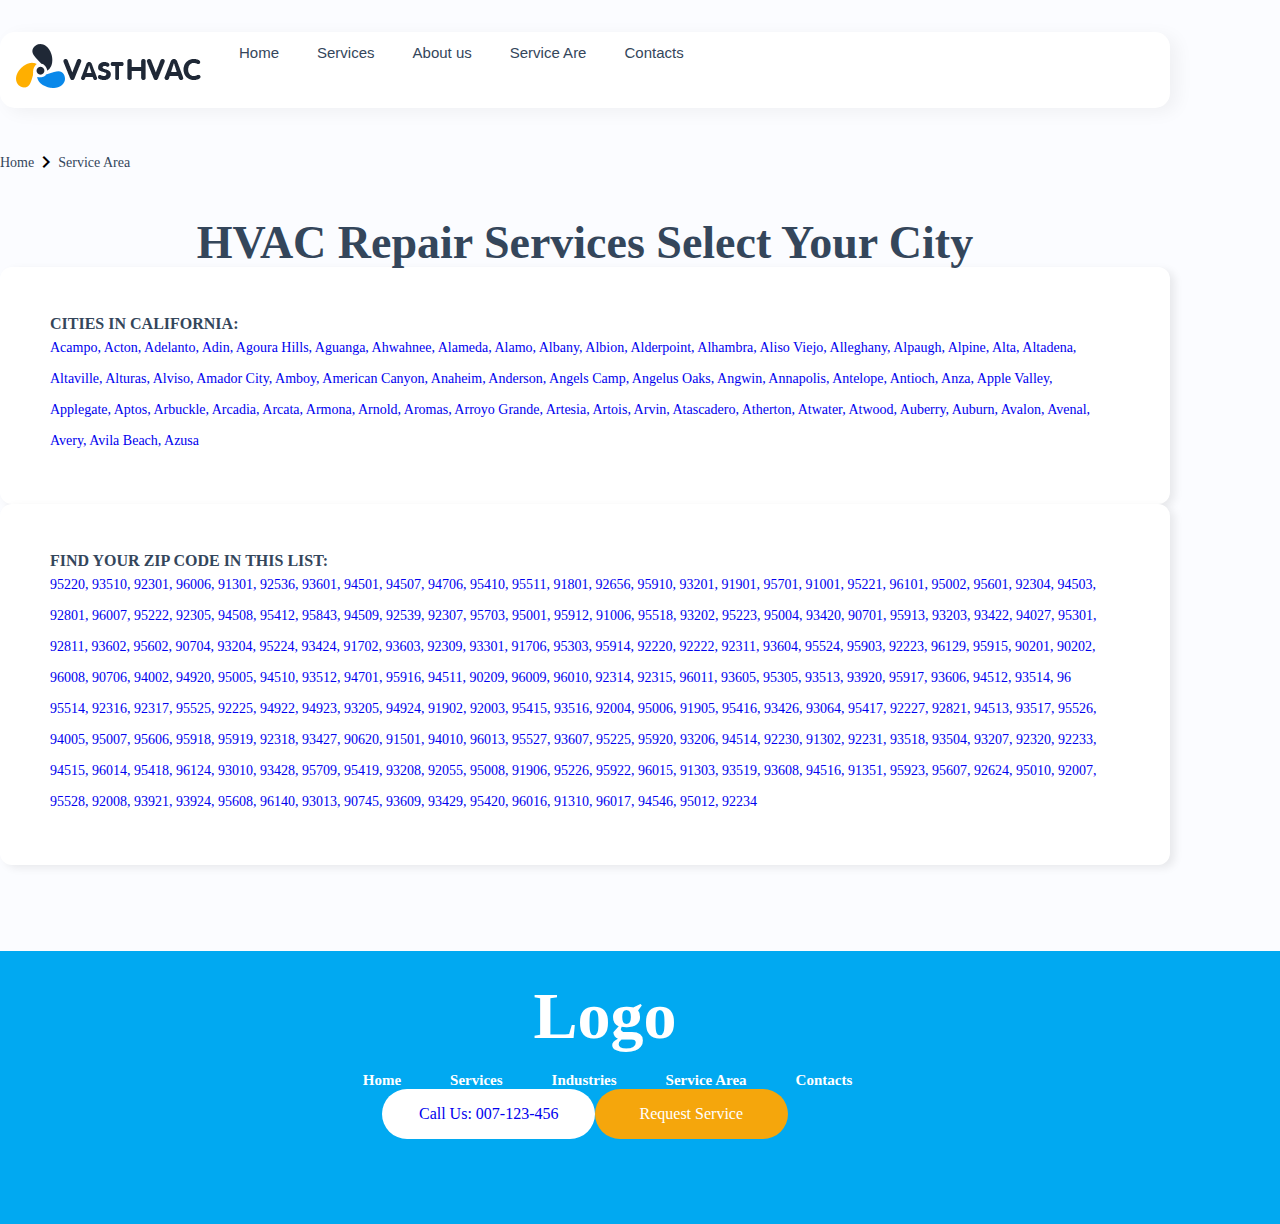
<file: are.html>
<!DOCTYPE html>
<html lang="en">
<head>
    <meta charset="UTF-8">
    <meta http-equiv="X-UA-Compatible" content="IE=edge">
    <meta name="viewport" content="width=device-width, initial-scale=1.0">
    <title>Document</title>
    <link href="https://cdn.jsdelivr.net/npm/bootstrap@5.1.3/dist/css/bootstrap.min.css" rel="stylesheet" 
    integrity="sha384-1BmE4kWBq78iYhFldvKuhfTAU6auU8tT94WrHftjDbrCEXSU1oBoqyl2QvZ6jIW3" crossorigin="anonymous">
    <link rel="stylesheet" href="https://cdn.jsdelivr.net/npm/bootstrap-icons@1.7.2/font/bootstrap-icons.css">
    <link href="https://fonts.googleapis.com/icon?family=Material+Icons" rel="stylesheet">
    <link rel="stylesheet" href="style.css">
</head>
<body>
    <div class="header_right">
        <div class="container">
            <div class="header_right-inners">
              <div class="navbar">
                <a href="index.html" class="navbar-link navbar-link-brand">
                  <img class="material" width="185" src="/img/Untitled-1 1.png">
                </a>
                <div class="navbar-link navbar-link-toggle">
                <i class="fas fa-bars"></i>
                </div>
              <nav class="navbar-items">
                <a 
               href="index.html" class="navbar-link">
                    Home 
                </a>
                <a href="servicesenergenicy.html" class="navbar-link">
                    Services
                </a>
              <a href="about.html" class="navbar-link">
                About us 
              </a>
              <a href="are.html" class="navbar-link">
                Service Are
              </a>
              <a href="contacts1.html" class="navbar-link">
                Contacts
              </a>
             </nav>
            </div>
                  <div class="right_nav">
                    <a href="index.html" class="right_link">Home</a>
                    <span class="material-icons">
                      chevron_right
                      </span>
                    <a href="are.html" class="right_link">Service Area</a>
                  </div>
                 
                 <div class="header_row">
                     <h2 class="header_row-text">HVAC Repair Services Select Your City</h2>
                     <div class="row_right">
                         <h3 class="row_right-text">CITIES IN CALIFORNIA:</h3>
                         <a href="#" class="row_right-desc">Acampo, Acton, Adelanto, Adin, Agoura Hills, Aguanga, Ahwahnee, Alameda, Alamo, Albany, Albion, Alderpoint, Alhambra, Aliso Viejo, Alleghany, Alpaugh, Alpine,
                              Alta, Altadena, Altaville,   Alturas, Alviso,   Amador City,   Amboy,   American Canyon, Anaheim, Anderson, Angels Camp, Angelus Oaks, Angwin, Annapolis,   Antelope, 
                                Antioch,   Anza,   Apple Valley,   Applegate,   Aptos, Arbuckle, Arcadia, Arcata, Armona, Arnold, Aromas, Arroyo Grande, Artesia, Artois, Arvin, Atascadero, Atherton, 
                                Atwater, Atwood, Auberry, Auburn, Avalon, Avenal, Avery, Avila Beach, Azusa</a>
                     </div>
                 </div>
                 <div class="header_row">
                    <h2 class="header_row-text"></h2>
                    <div class="row_right">
                        <h3 class="row_right-text">FIND YOUR ZIP CODE IN THIS LIST:</h3>
                        <a href="#" class="row_right-desc">95220, 93510, 92301, 96006, 91301, 92536, 93601, 94501, 94507, 94706, 95410, 95511, 91801, 92656, 95910, 93201, 91901, 95701, 91001, 95221, 96101, 95002,
                             95601, 92304, 94503, 92801, 96007, 95222, 92305, 94508, 95412, 95843, 94509, 92539, 92307, 95703, 95001, 95912, 91006, 95518, 93202, 95223, 95004, 93420, 90701, 95913, 93203, 93422,
                              94027, 95301, 92811, 93602, 95602, 90704, 93204, 95224, 93424, 91702, 93603, 92309, 93301, 91706, 95303, 95914, 92220, 92222, 92311, 93604, 95524, 95903, 92223, 96129, 95915, 90201,
                               90202, 96008, 90706, 94002, 94920, 95005, 94510, 93512, 94701, 95916, 94511, 90209, 96009, 96010, 92314, 92315, 96011, 93605, 95305, 93513, 93920, 95917, 93606, 94512, 93514, 96
                                95514, 92316, 92317, 95525, 92225, 94922, 94923, 93205, 94924, 91902, 92003, 95415, 93516, 92004, 95006, 91905, 95416, 93426, 93064, 95417, 92227, 92821, 94513, 93517, 95526, 94005,
                                 95007, 95606, 95918, 95919, 92318, 93427, 90620, 91501, 94010, 96013, 95527, 93607, 95225, 95920, 93206, 94514, 92230, 91302, 92231, 93518, 93504, 93207, 92320, 92233, 94515, 96014,
                                  95418, 96124, 93010, 93428, 95709, 95419, 93208, 92055, 95008, 91906, 95226, 95922, 96015, 91303, 93519, 93608, 94516, 91351, 95923, 95607, 92624, 95010, 92007, 95528, 92008, 93921,
                                   93924, 95608, 96140, 93013, 90745, 93609, 93429, 95420, 96016, 91310, 96017, 94546, 95012, 92234</a>
                    </div>
                </div>
                  
                    

            </div>
        </div>
    </div>
    <footer>
        <div class="container">
          <div class="footer_inners">
            <h2 class="logo">Logo</h2>
            <div class="footer_item d-flex">
              <a href="index.html" class="footer_link">Home</a>
              <a href="servicesenergenicy.html" class="footer_link">Services</a>
              <a href="industries.html" class="footer_link"> Industries</a>
              <a href="are.html" class="footer_link">Service Area</a>
              <a href="contacts1.html" class="footer_link">Contacts</a>
            </div>
             <div class="footer_button">
              <a href="#" class="button_link">Call Us: 007-123-456</a>
              <a href="#" class="btn_link">Request Service</a>
            </div> 
            
            
          </div>
        </div>
        </footer>
    
    
</body>
</html>
</file>
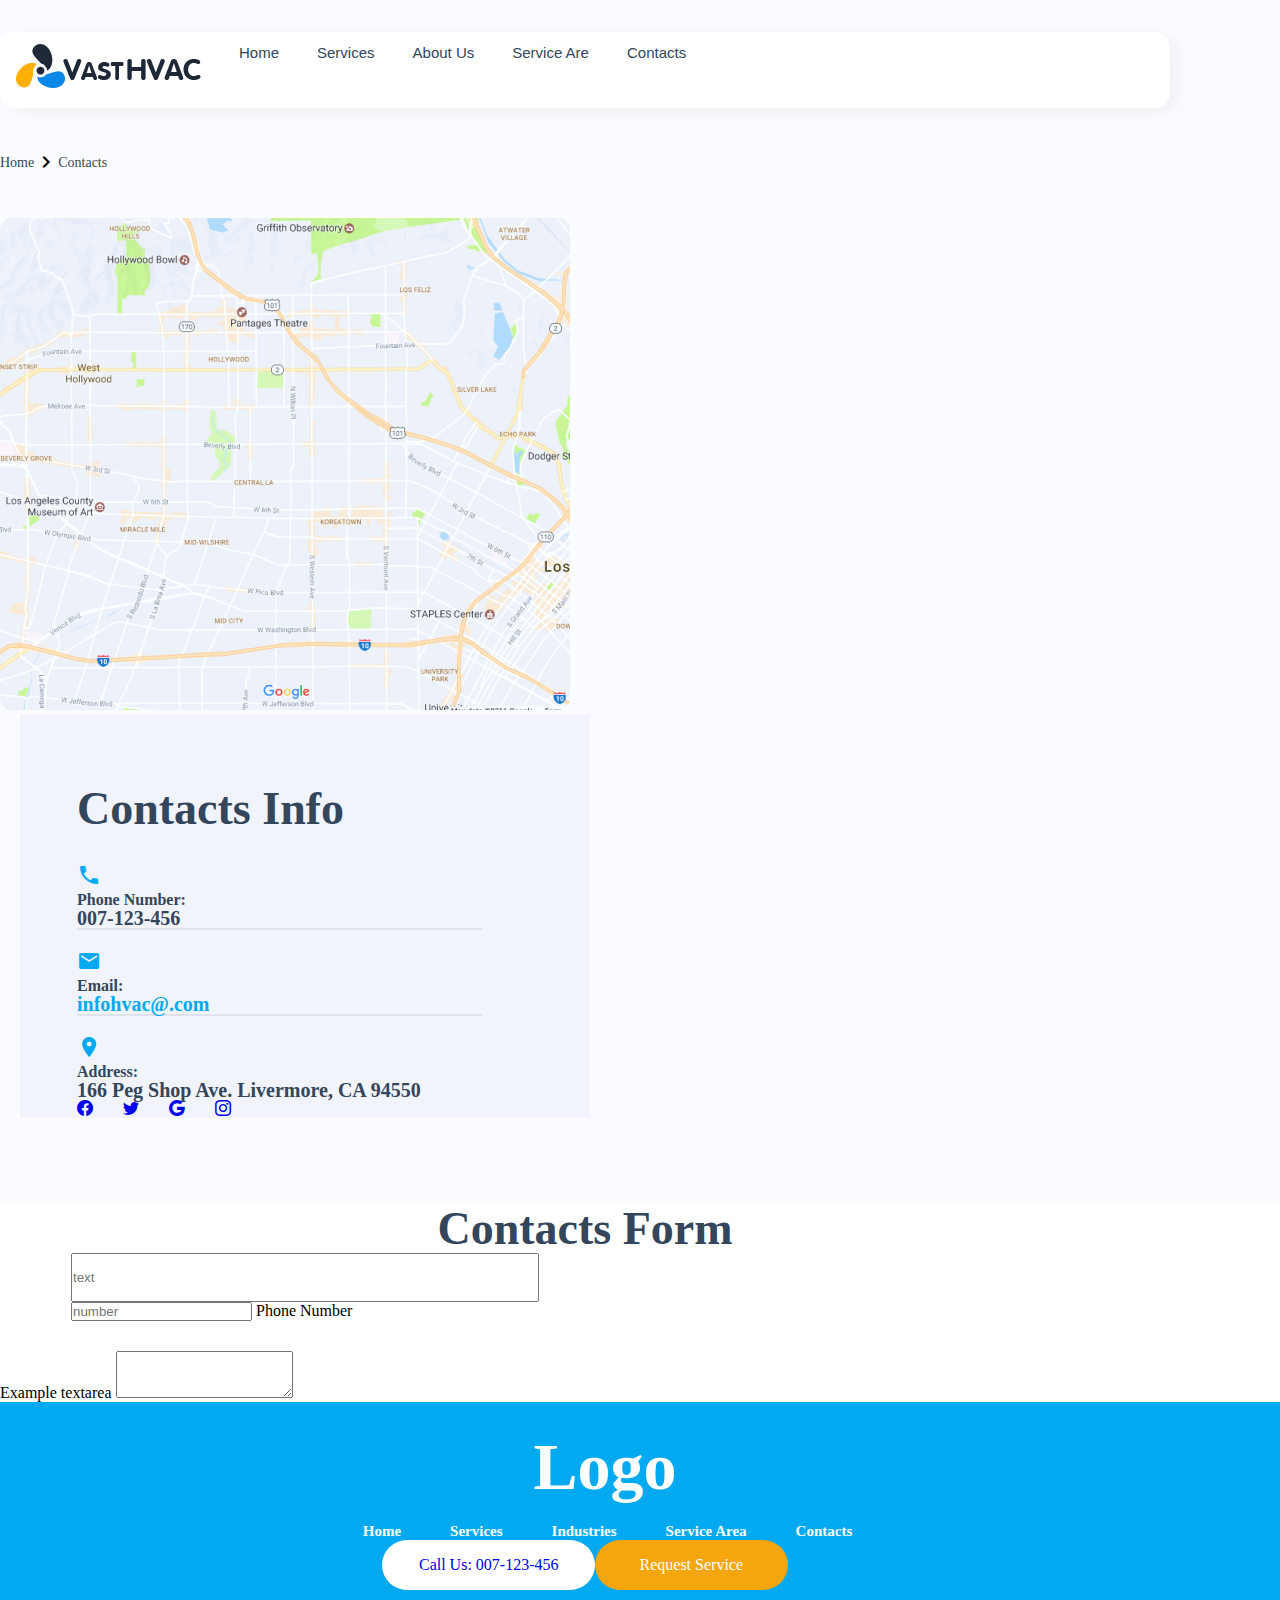
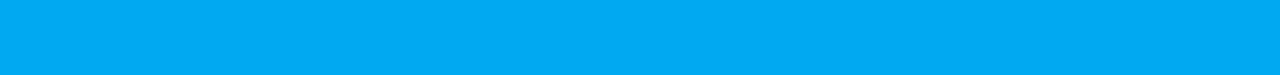
<file: contacts1.html>
<!DOCTYPE html>
<html lang="en">
<head>
    <meta charset="UTF-8">
    <meta http-equiv="X-UA-Compatible" content="IE=edge">
    <meta name="viewport" content="width=device-width, initial-scale=1.0">
    <title>Document</title>
    <link href="https://cdn.jsdelivr.net/npm/bootstrap@5.1.3/dist/css/bootstrap.min.css" rel="stylesheet" 
    integrity="sha384-1BmE4kWBq78iYhFldvKuhfTAU6auU8tT94WrHftjDbrCEXSU1oBoqyl2QvZ6jIW3" crossorigin="anonymous">
    <link rel="stylesheet" href="https://cdn.jsdelivr.net/npm/bootstrap-icons@1.7.2/font/bootstrap-icons.css">
    <link href="https://fonts.googleapis.com/icon?family=Material+Icons" rel="stylesheet">
    <link rel="stylesheet" href="style.css">
</head>
<body>
    <div class="header_right">
        <div class="container">
            <div class="header_right-inners">
                <div class="navbar">
                  <a href="index.html" class="navbar-link navbar-link-brand">
                    <img class="material" width="185" src="/img/Untitled-1 1.png">
                  </a>
                  <div class="navbar-link navbar-link-toggle">
                  <i class="fas fa-bars"></i>
                  </div>
                <nav class="navbar-items">
                  <a 
                 href="index.html" class="navbar-link">
                      Home 
                  </a>
                  <a href="servicesenergenicy.html" class="navbar-link">
                      Services
                  </a>
                  <a href="about.html" class="navbar-link">
                    About Us
                  </a>
                <a href="are.html" class="navbar-link">
                  Service Are
                </a>
                <a href="contacts1.html" class="navbar-link">
                  Contacts
                </a>
               </nav>
              </div>
                  <div class="right_nav">
                    <a href="index.html" class="right_link">Home</a>
                    <span class="material-icons">
                      chevron_right
                      </span>
                    <a href="contacts1.html" class="right_link">Contacts</a>
                  </div>
                  <div class="right_page d-flex">
                    <div class="country">
                      <a href="#" class="">
                        <img class="material" width="570" src="/img/Rectangle 20 (8).png">
                      </a>
                    </div>
                    <div class="right_info">
                      <h2 class="right_word">Contacts Info</h2>
                      <div class="right_phone">
                      <div class="right_number d-flex">
                        <span class="material-icons line_icon">
                          phone
                          </span>
                        <h2 class="right_num">Phone Number: </h2>
                      </div>
                      <p class="right_num-next"> 007-123-456</p>
                    </div>
                    <div class="line"></div>
                    <div class="right_phone">
                      <div class="right_number d-flex">
                        <span class="material-icons line_icon">
                          email
                          </span>
                        <h2 class="right_num">Email:  </h2>
                      </div>
                      <p class="right_num-second"> infohvac@.com</p>
                    </div>
                    <div class="line"></div>
                    <div class="right_phone">
                      <div class="right_number d-flex">
                        <span class="material-icons line_icon">
                          place
                          </span>
                        <h2 class="right_num">Address: </h2>
                      </div>
                      <p class="right_num-next">166 Peg Shop Ave. Livermore, CA 94550</p>
                      
                    </div>
                    <div class="right_item">
                      <a href="#" class="right_link-icon">
                        <i class="bi bi-facebook"></i>
                      </a>
                      <a href="#" class="right_link-icon">
                        <i class="bi bi-twitter"></i>
                      </a>
                      <a href="#" class="right_link-icon">
                        <i class="bi bi-google"></i>
                      </a>
                      <a href="#" class="right_link-icon">
                        <i class="bi bi-instagram"></i>
                      </a>
                    </div>

                    </div>
                  </div>

            </div>
        </div>
    </div>
    <div class="head">
      <div class="container">
        <div class="head_inners">
          <div class="head_bottom">
            <h2 class="head_text">Contacts Form</h2>
            <div class="head_mail d-flex">
              <div class="form-floating mb-3">
                <input type="text" class="form-control head_input" id="floatingInput" placeholder="text">
                <label for="floatingInput">Firs & Last Name</label>
              </div>
              <div class="form-floating">
                <input type="number" class="form-control" id="floatingPassword" placeholder="number">
                <label for="floatingPassword">Phone Number</label>
              </div>
            </div>
              <div class="mb-3">
                <label for="exampleFormControlTextarea1" class="form-label">Example textarea</label>
                <textarea class="form-control" id="exampleFormControlTextarea1" rows="3"></textarea>
              
          </div>
        </div>
      </div>
    </div>
    <footer>
      <div class="container">
        <div class="footer_inners">
          <h2 class="logo">Logo</h2>
          <div class="footer_item d-flex">
            <a href="index.html" class="footer_link">Home</a>
            <a href="servicesenergenicy.html" class="footer_link">Services</a>
            <a href="industries.html" class="footer_link"> Industries</a>
            <a href="are.html" class="footer_link">Service Area</a>
            <a href="contacts1.html" class="footer_link">Contacts</a>
          </div>
           <div class="footer_button">
            <a href="#" class="button_link">Call Us: 007-123-456</a>
            <a href="#" class="btn_link">Request Service</a>
          </div> 
          
          
        </div>
      </div>
      </footer>
          
    
</body>
</html>
</file>
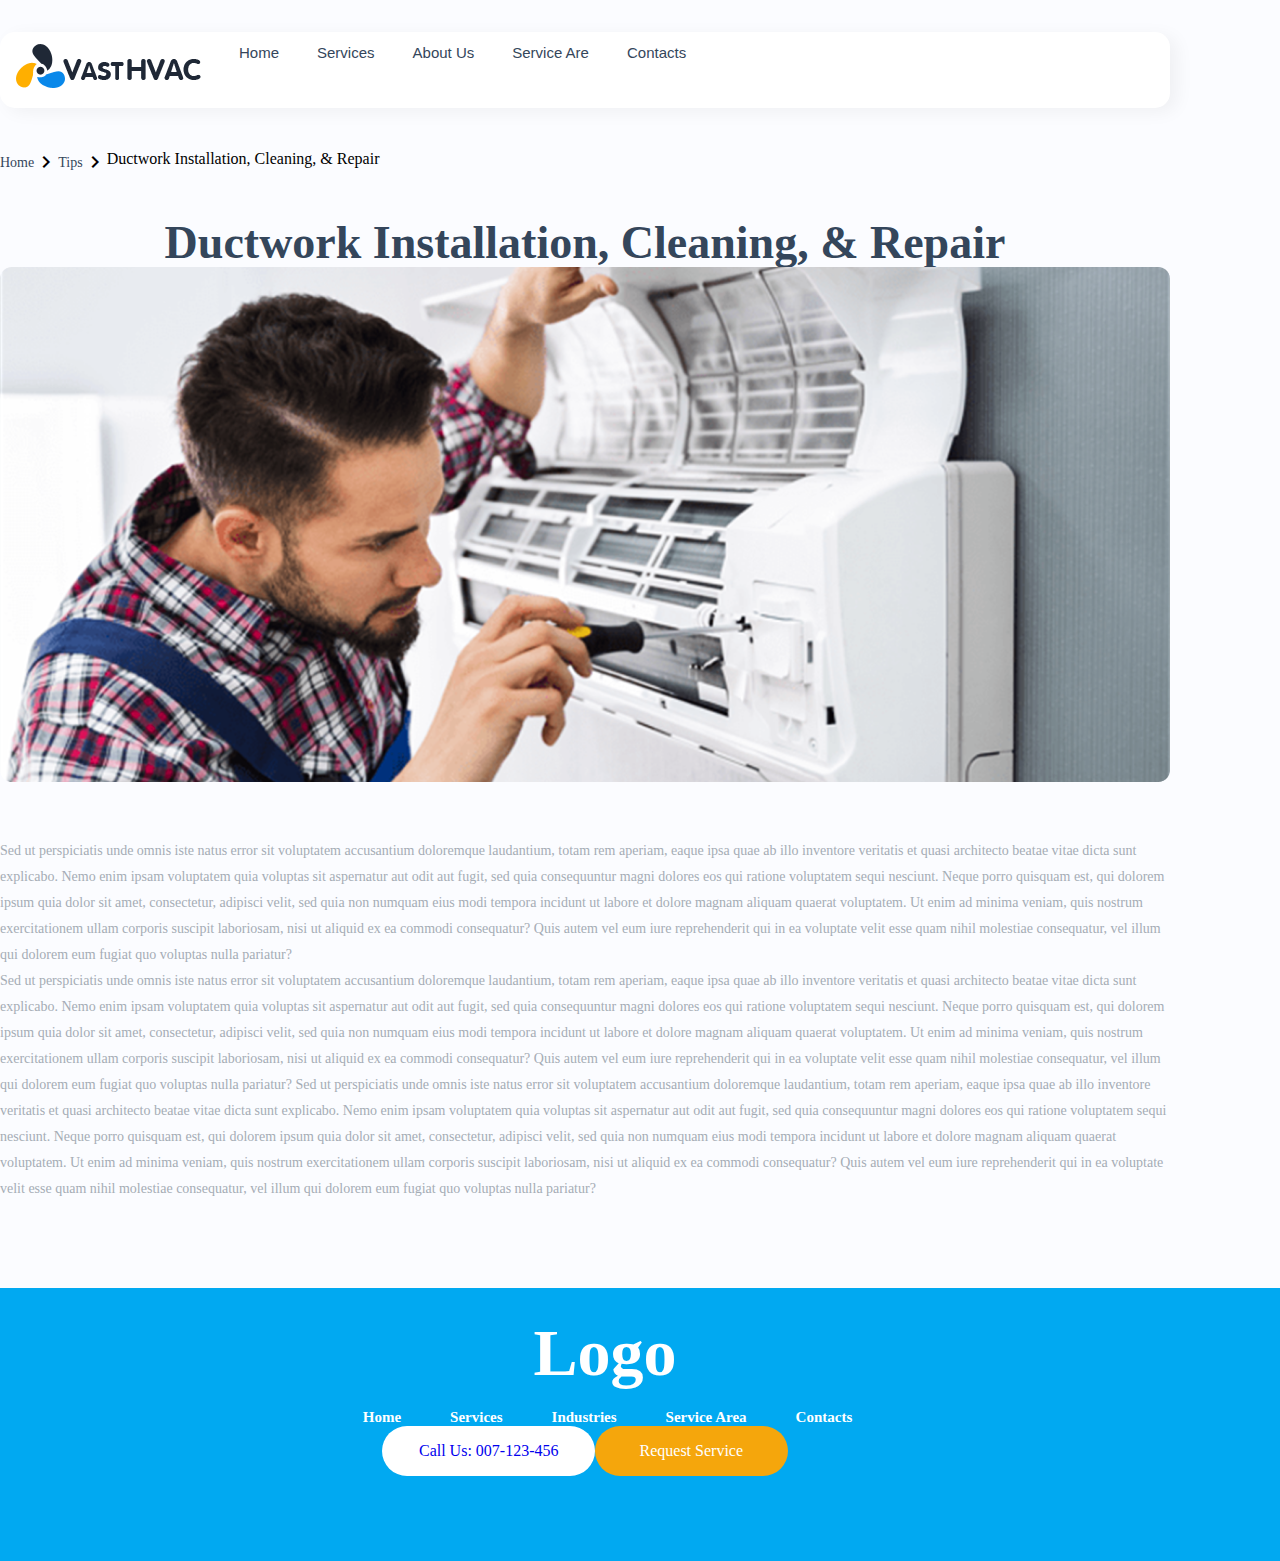
<file: smart.html>
<!DOCTYPE html>
<html lang="en">
<head>
    <meta charset="UTF-8">
    <meta http-equiv="X-UA-Compatible" content="IE=edge">
    <meta name="viewport" content="width=device-width, initial-scale=1.0">
    <title>Document</title>
    <link href="https://cdn.jsdelivr.net/npm/bootstrap@5.1.3/dist/css/bootstrap.min.css" rel="stylesheet" 
    integrity="sha384-1BmE4kWBq78iYhFldvKuhfTAU6auU8tT94WrHftjDbrCEXSU1oBoqyl2QvZ6jIW3" crossorigin="anonymous">
    <link rel="stylesheet" href="https://cdn.jsdelivr.net/npm/bootstrap-icons@1.7.2/font/bootstrap-icons.css">
    <link href="https://fonts.googleapis.com/icon?family=Material+Icons" rel="stylesheet">
    <link rel="stylesheet" href="style.css">
</head>
<body>
    <div class="header_right">
        <div class="container">
            <div class="header_right-inners">
              <div class="navbar">
                <a href="index.html" class="navbar-link navbar-link-brand">
                  <img class="material" width="185" src="/img/Untitled-1 1.png">
                </a>
                <div class="navbar-link navbar-link-toggle">
                <i class="fas fa-bars"></i>
                </div>
              <nav class="navbar-items">
                <a 
               href="index.html" class="navbar-link">
                    Home 
                </a>
                <a href="servicesenergenicy.html" class="navbar-link">
                    Services
                </a>
                <a href="about.html" class="navbar-link">
                  About Us
                </a>
              <a href="are.html" class="navbar-link">
                Service Are
              </a>
              <a href="contacts1.html" class="navbar-link">
                Contacts
              </a>
             </nav>
            </div>
                  <div class="right_nav">
                    <a href="index.html" class="right_link">Home</a>
                    <span class="material-icons">
                      chevron_right
                      </span>
                    <a href="about.html" class="right_link">Tips</a>
                    <span class="material-icons">
                        chevron_right
                        </span><p class="">Ductwork Installation, Cleaning, & Repair</p>
                        </div>
                        <div class="row_left-box">
                        <h2 class="row-left_text">Ductwork Installation, Cleaning, & Repair</h2>
                        <img class="material rov_img" width="1170" src="/img/Rectangle 16 (12).png">
                        <p class="row-left_word">Sed ut perspiciatis unde omnis iste natus error sit voluptatem accusantium doloremque laudantium,
                             totam rem aperiam, eaque ipsa quae ab illo inventore veritatis et quasi architecto beatae vitae dicta sunt explicabo.
                              Nemo enim ipsam voluptatem quia voluptas sit aspernatur aut odit aut fugit, sed quia consequuntur magni dolores eos 
                              qui ratione voluptatem sequi nesciunt. Neque porro quisquam est, qui dolorem ipsum quia dolor sit amet, consectetur,
                               adipisci velit, sed quia non numquam eius modi tempora incidunt ut labore et dolore magnam aliquam quaerat voluptatem. 

                            Ut enim ad minima veniam, quis nostrum exercitationem ullam corporis suscipit laboriosam, nisi ut aliquid ex ea commodi
                             consequatur? Quis autem vel eum iure reprehenderit qui in ea voluptate velit esse quam nihil molestiae consequatur, vel
                              illum qui dolorem eum fugiat quo voluptas nulla pariatur?</p>
                              <p class="row-left_word">Sed ut perspiciatis unde omnis iste natus error sit voluptatem accusantium doloremque laudantium, 
                                  totam rem aperiam, eaque ipsa quae ab illo inventore veritatis et quasi architecto beatae vitae dicta sunt explicabo. 
                                  Nemo enim ipsam voluptatem quia voluptas sit aspernatur aut odit aut fugit, sed quia consequuntur magni dolores eos qui
                                   ratione voluptatem sequi nesciunt. Neque porro quisquam est, qui dolorem ipsum quia dolor sit amet, consectetur, adipisci 
                                   velit, sed quia non numquam eius modi tempora incidunt ut labore et dolore magnam aliquam quaerat voluptatem. Ut enim ad 
                                   minima veniam, quis nostrum exercitationem ullam corporis suscipit laboriosam, nisi ut aliquid ex ea commodi consequatur?
                                    Quis autem vel eum iure reprehenderit qui in ea voluptate velit esse quam nihil molestiae consequatur, vel illum qui dolorem
                                     eum fugiat quo voluptas nulla pariatur? Sed ut perspiciatis unde omnis iste natus error sit voluptatem accusantium doloremque 
                                     laudantium, totam rem aperiam, eaque ipsa quae ab illo inventore veritatis et quasi architecto beatae vitae dicta sunt explicabo.
                                      Nemo enim ipsam voluptatem quia voluptas sit aspernatur aut odit aut fugit, sed quia consequuntur magni dolores eos qui ratione 
                                      voluptatem sequi nesciunt. Neque porro quisquam est, qui dolorem ipsum quia dolor sit amet, consectetur, adipisci velit, sed quia
                                       non numquam eius modi tempora incidunt ut labore et dolore magnam aliquam quaerat voluptatem. 

                                Ut enim ad minima veniam, quis nostrum exercitationem ullam corporis suscipit laboriosam, nisi ut aliquid ex ea commodi consequatur? Quis
                                 autem vel eum iure reprehenderit qui in ea voluptate velit esse quam nihil molestiae consequatur, vel illum qui dolorem eum fugiat quo voluptas nulla pariatur?</p>
                               
                  </div>
                
                 
                    

                
                  


            </div>
                 
                
                 
                  
                    

        </div>
    </div>
    <footer>
        <div class="container">
          <div class="footer_inners">
            <h2 class="logo">Logo</h2>
            <div class="footer_item d-flex">
              <a href="index.html" class="footer_link">Home</a>
              <a href="servicesenergenicy.html" class="footer_link">Services</a>
              <a href="industries.html" class="footer_link"> Industries</a>
              <a href="are.html" class="footer_link">Service Area</a>
              <a href="contacts1.html" class="footer_link">Contacts</a>
            </div>
             <div class="footer_button">
              <a href="#" class="button_link">Call Us: 007-123-456</a>
              <a href="#" class="btn_link">Request Service</a>
            </div> 
            
            
          </div>
        </div>
        </footer>

    
    
</body>
</html>
</file>
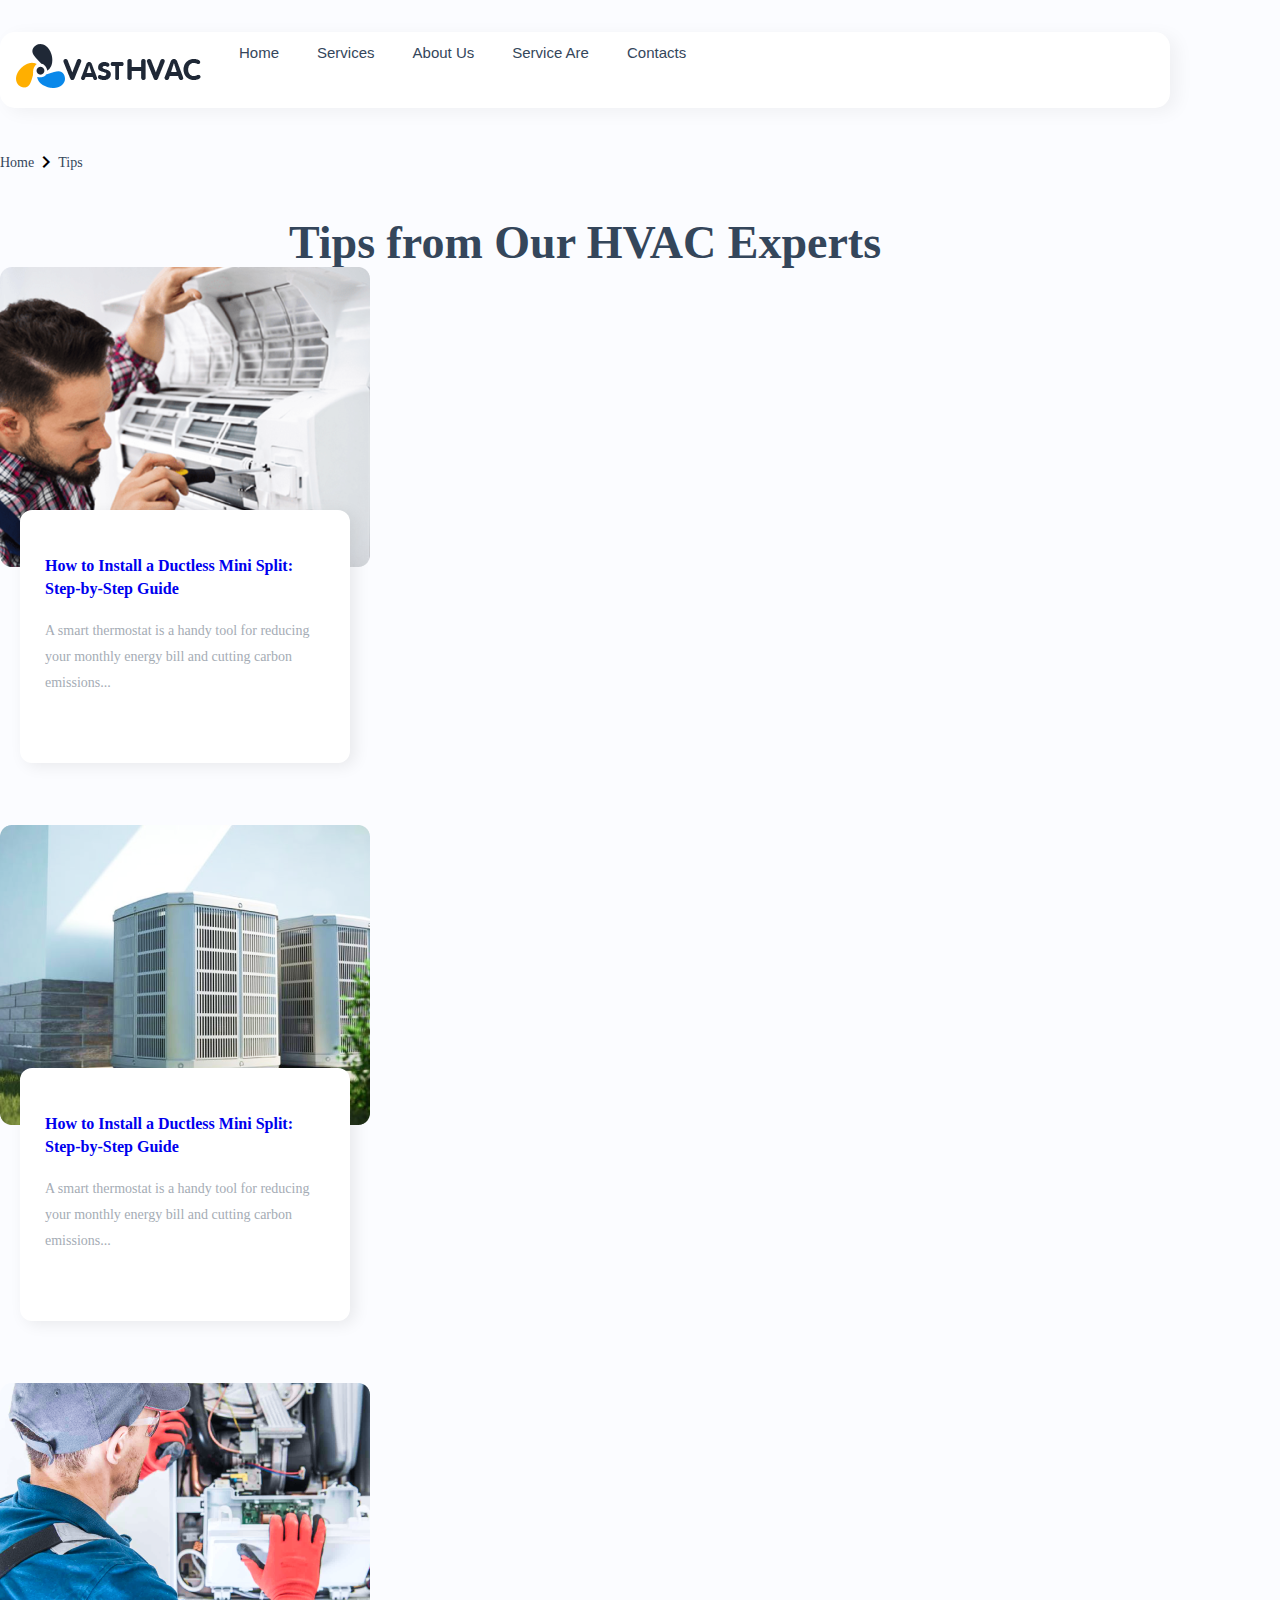
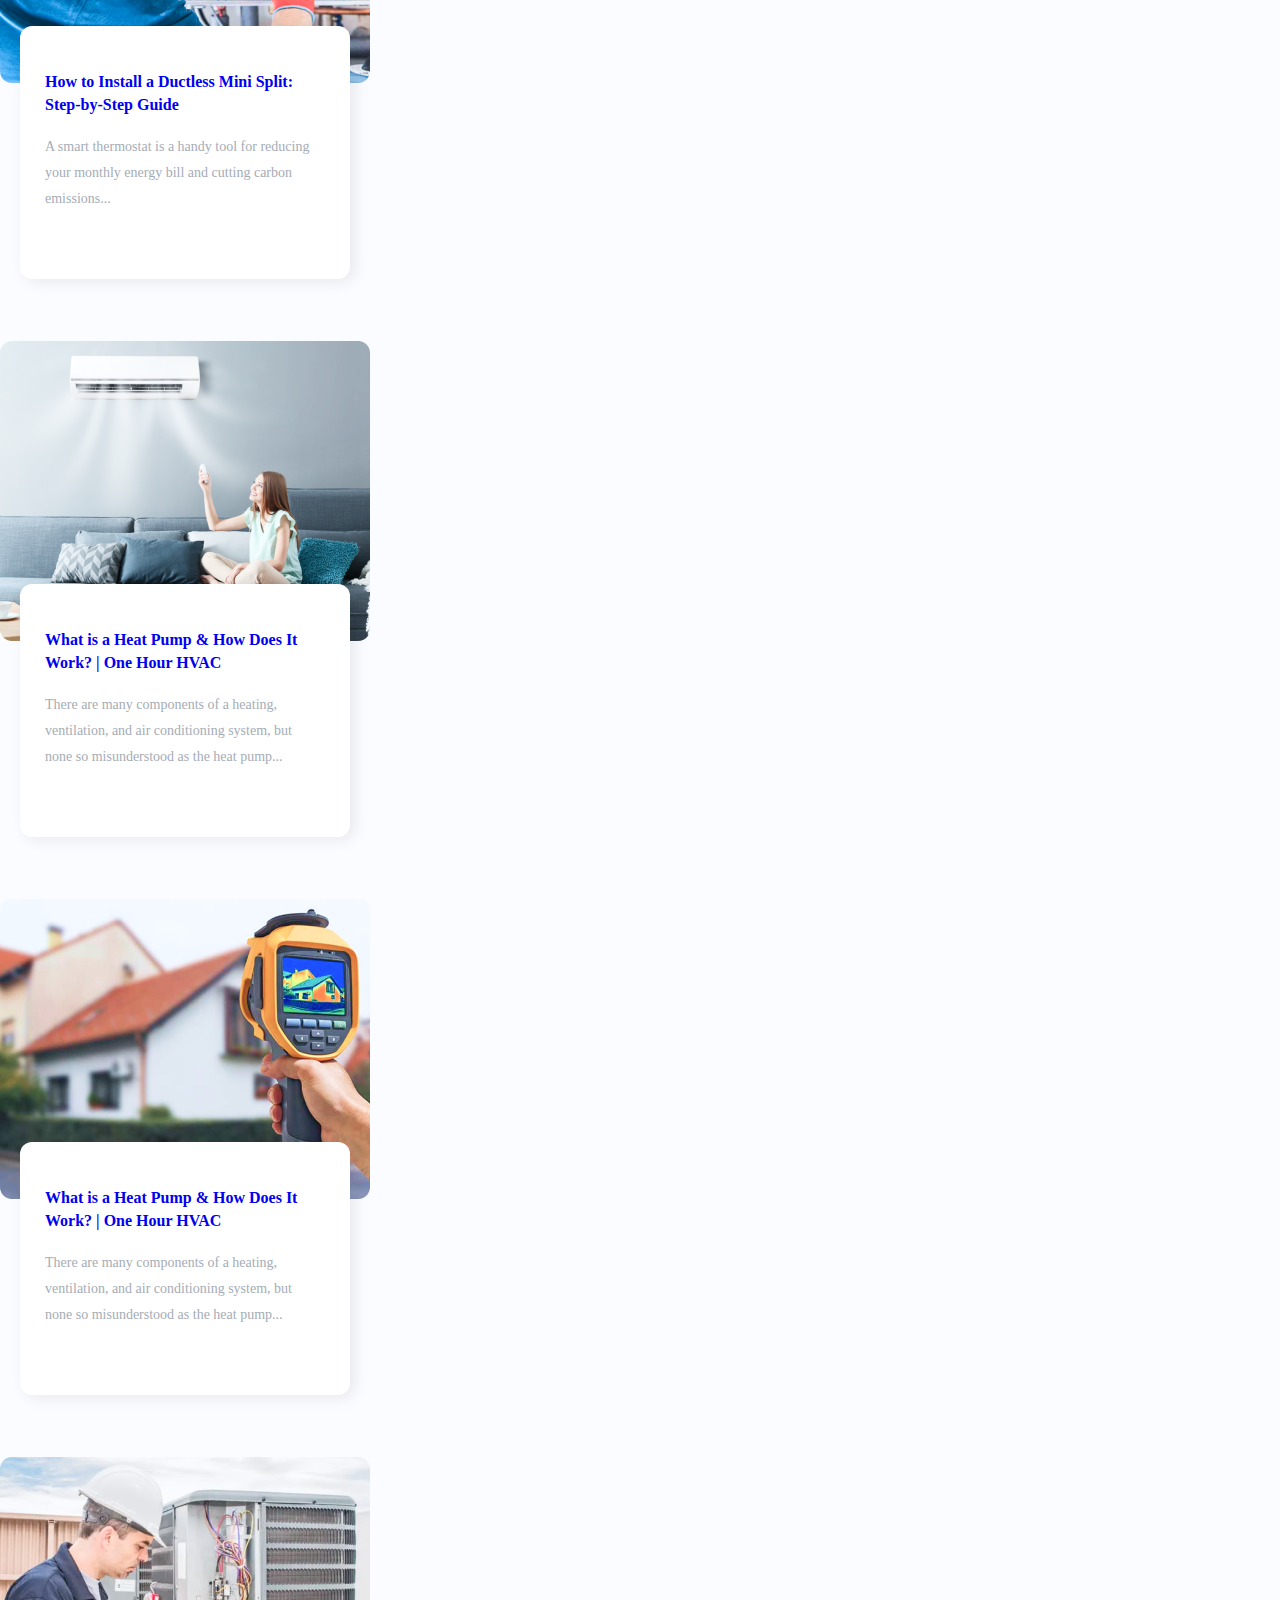
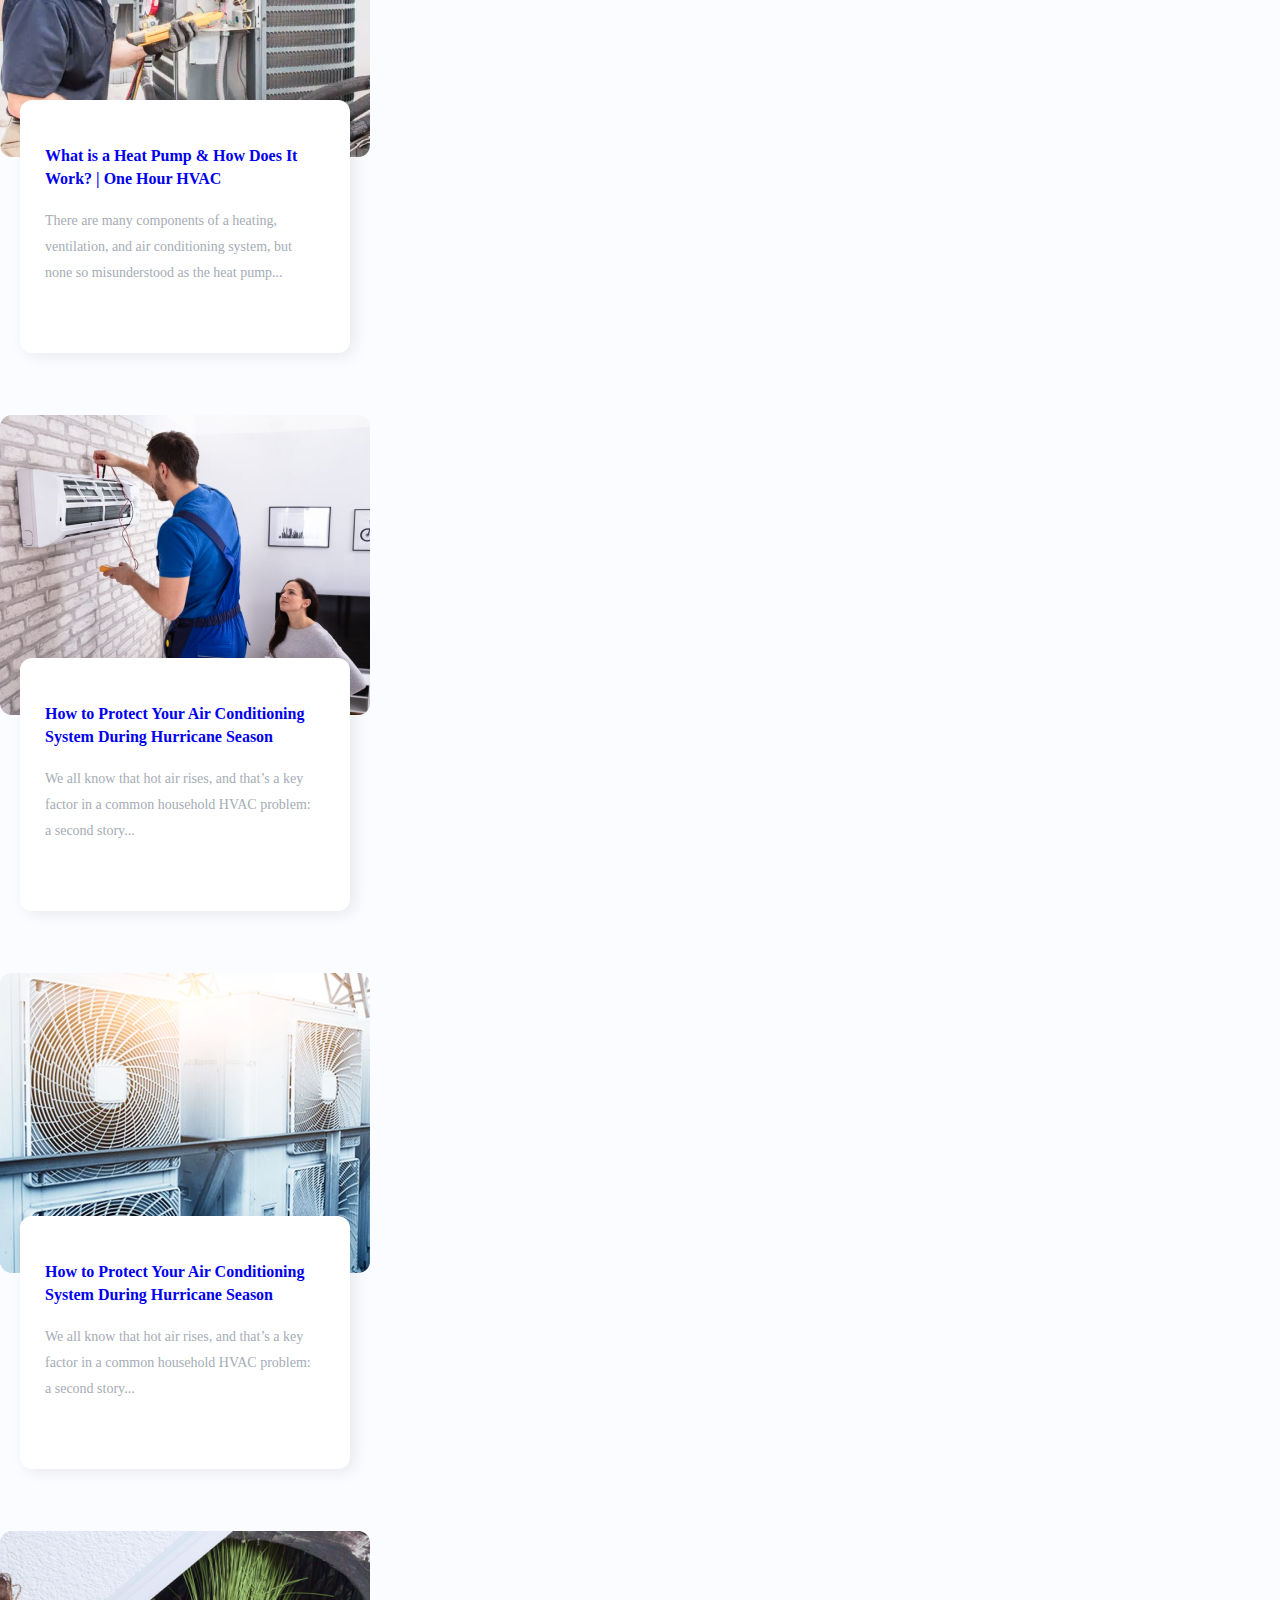
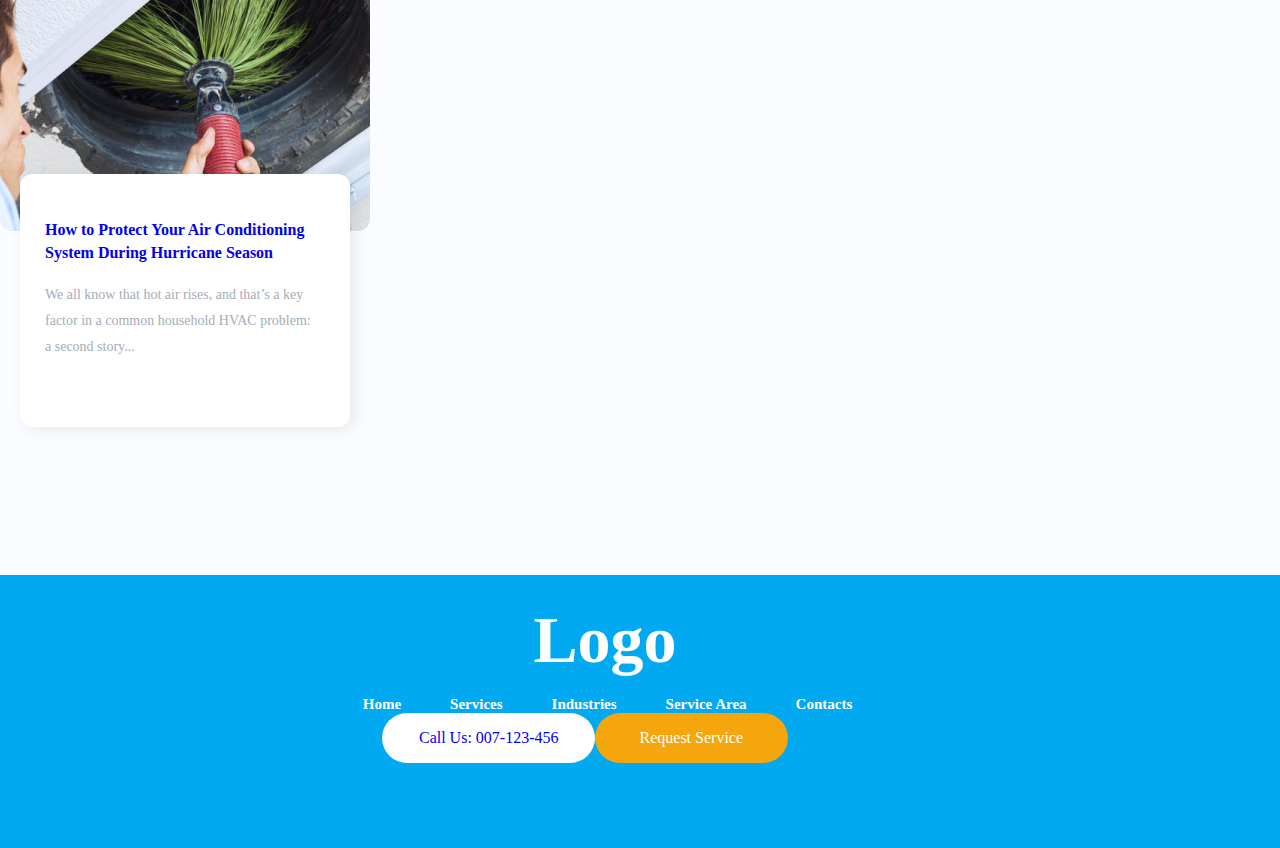
<file: tips.html>
<!DOCTYPE html>
<html lang="en">
<head>
    <meta charset="UTF-8">
    <meta http-equiv="X-UA-Compatible" content="IE=edge">
    <meta name="viewport" content="width=device-width, initial-scale=1.0">
    <title>Document</title>
    <link href="https://cdn.jsdelivr.net/npm/bootstrap@5.1.3/dist/css/bootstrap.min.css" rel="stylesheet" 
    integrity="sha384-1BmE4kWBq78iYhFldvKuhfTAU6auU8tT94WrHftjDbrCEXSU1oBoqyl2QvZ6jIW3" crossorigin="anonymous">
    <link rel="stylesheet" href="https://cdn.jsdelivr.net/npm/bootstrap-icons@1.7.2/font/bootstrap-icons.css">
    <link href="https://fonts.googleapis.com/icon?family=Material+Icons" rel="stylesheet">
    <link rel="stylesheet" href="style.css">
</head>
<body>
    <div class="header_right">
        <div class="container">
            <div class="header_right-inners">
              <div class="navbar">
                <a href="index.html" class="navbar-link navbar-link-brand">
                  <img class="material" width="185" src="/img/Untitled-1 1.png">
                </a>
                <div class="navbar-link navbar-link-toggle">
                <i class="fas fa-bars"></i>
                </div>
              <nav class="navbar-items">
                <a 
               href="index.html" class="navbar-link">
                    Home 
                </a>
                <a href="servicesenergenicy.html" class="navbar-link">
                    Services
                </a>
                <a href="about.html" class="navbar-link">
                  About Us
                </a>
              <a href="are.html" class="navbar-link">
                Service Are
              </a>
              <a href="contacts1.html" class="navbar-link">
                Contacts
              </a>
             </nav>
            </div>
                  <div class="right_nav">
                    <a href="index.html" class="right_link">Home</a>
                    <span class="material-icons">
                      chevron_right
                      </span>
                    <a href="about.html" class="right_link">Tips</a>
                  </div>
                  <h2 class="row-left_text">Tips from Our HVAC Experts</h2>
                  <div class="header_card-item d-flex">
                  <div class="header_row-left">
                      
                      
                      <div class="header_card">
                      <div class="header_row-card">
                        <img class="material" width="370" src="/img/Rectangle 16 (4).png">
                      </div>
                        <div class="left_card">
                            <a  href="smart.html" class="row-left_desc">How to Install a Ductless
                                Mini Split: Step-by-Step
                                Guide</a><br><br>
                                <p class="row-left_word">A smart thermostat is a handy tool for
                                     reducing your monthly energy bill and cutting carbon emissions...</p>
                        </div>
                      
                    </div>
                    <div class="header_card">
                      <div class="header_row-card">
                        <img class="material" width="370" src="/img/Rectangle 16 (2).png">
                      </div>
                        <div class="left_card">
                            <a  href="#" class="row-left_desc">How to Install a Ductless
                                Mini Split: Step-by-Step
                                Guide</a><br><br>
                                <p class="row-left_word">A smart thermostat is a handy tool for
                                     reducing your monthly energy bill and cutting carbon emissions...</p>
                        </div>
                      
                    </div>
                    <div class="header_card">
                      <div class="header_row-card">
                        <img class="material" width="370" src="/img/Rectangle 16 (3).png">
                      </div>
                        <div class="left_card">
                            <a  href="#" class="row-left_desc">How to Install a Ductless
                                Mini Split: Step-by-Step
                                Guide</a><br><br>
                                <p class="row-left_word">A smart thermostat is a handy tool for
                                     reducing your monthly energy bill and cutting carbon emissions...</p>
                        </div>
                      
                    </div>
                  </div>

                  <div class="header_row-left">
                      
                      
                    <div class="header_card">
                    <div class="header_row-card">
                      <img class="material" width="370" src="/img/Rectangle 16 (6).png">
                    </div>
                      <div class="left_card">
                          <a  href="#" class="row-left_desc">What is a Heat Pump & How
                            Does It Work? | One Hour HVAC</a><br><br>
                              <p class="row-left_word">There are many 
                                components of a heating, ventilation, and air conditioning
                                 system, but none so misunderstood as the heat pump...</p>
                    
                  </div>
                  </div>
                  
                  <div class="header_card">
                    <div class="header_row-card">
                      <img class="material" width="370" src="/img/Rectangle 16 (7).png">
                    </div>
                      <div class="left_card">
                          <a  href="#" class="row-left_desc">What is a Heat Pump & How
                            Does It Work? | One Hour HVAC</a><br><br>
                              <p class="row-left_word">There are many components of a heating, ventilation, and air
                                 conditioning system, but none so misunderstood as the heat pump...</p>
                      </div>
                    
                  </div>
                  <div class="header_card">
                    <div class="header_row-card">
                      <img class="material" width="370" src="/img/Rectangle 16 (5).png">
                    </div>
                      <div class="left_card">
                          <a  href="#" class="row-left_desc">What is a Heat Pump & How
                            Does It Work? | One Hour HVAC</a><br><br>
                              <p class="row-left_word">There are many components of a heating,
                                 ventilation, and air conditioning system, but none so misunderstood as the heat pump...</p>
                      </div>
                    
                  </div>
                </div>
                <div class="header_row-left">
                      
                      
                  <div class="header_card">
                  <div class="header_row-card">
                    <img class="material" width="370" src="/img/Rectangle 16 (9).png">
                  </div>
                    <div class="left_card">
                        <a  href="#" class="row-left_desc">How to Protect Your Air
                          Conditioning System During
                          Hurricane Season</a><br><br>
                            <p class="row-left_word">We all know that hot air rises, and that’s a key
                               factor in a common household HVAC problem: a second story...</p>
                  
                </div>
                </div>
                
                <div class="header_card">
                  <div class="header_row-card">
                    <img class="material" width="370" src="/img/Rectangle 16 (10).png">
                  </div>
                    <div class="left_card">
                        <a  href="#" class="row-left_desc">How to Protect Your Air
                          Conditioning System During
                          Hurricane Season</a><br><br>
                            <p class="row-left_word">We all know that hot air rises, and that’s a key 
                              factor in a common household HVAC problem: a second story...</p>
                    </div>
                  
                </div>
                <div class="header_card">
                  <div class="header_row-card">
                    <img class="material" width="370" src="/img/Rectangle 16 (11).png">
                  </div>
                    <div class="left_card">
                        <a  href="#" class="row-left_desc">How to Protect Your Air
                          Conditioning System During
                          Hurricane Season</a><br><br>
                            <p class="row-left_word">We all know that hot air rises, and that’s a key
                               factor in a common household HVAC problem: a second story...</p>
                    </div>
                  
                </div>
              </div>


                </div>
                 
                
                 
                  
                    

            </div>
        </div>
    </div>
    <footer>
      <div class="container">
        <div class="footer_inners">
          <h2 class="logo">Logo</h2>
          <div class="footer_item d-flex">
            <a href="index.html" class="footer_link">Home</a>
            <a href="servicesenergenicy.html" class="footer_link">Services</a>
            <a href="industries.html" class="footer_link"> Industries</a>
            <a href="are.html" class="footer_link">Service Area</a>
            <a href="contacts1.html" class="footer_link">Contacts</a>
          </div>
           <div class="footer_button">
            <a href="#" class="button_link">Call Us: 007-123-456</a>
            <a href="#" class="btn_link">Request Service</a>
          </div> 
          
          
        </div>
      </div>
      </footer>
    
</body>
</html>
</file>
<file: style.css>
.container{
  width: 1170px;  
}
.navbar {
    display: flex;
    padding: 16px;
    font-family: sans-serif;
    color: white;
    background-color: #FFFFFF;
    box-shadow: 7px 4px 18px rgba(0, 0, 0, 0.05);
border-radius: 15px;
    padding-top: 12px;
    padding-bottom: 12px;
    
  }
  
  .navbar-link {
    padding-right: 8px;
    text-decoration: none;
    margin-right: 30px;
    font-weight: 500;
    font-size: 15px;
    line-height: 17px;
    color: #34465B;
  }
  
  .navbar-items {
    display: flex;
  }
  
  .navbar-link-toggle {
    display: none;
  }
  
  @media only screen and (max-width: 768px) {
    .navbar-items,
    .navbar {
      flex-direction: column;
    }
    .navbar-items {
      display: none;
    }
    
    .navbar-toggleshow {
      display: flex;
    }
    
    .navbar-link-toggle {
      align-self: flex-end;
      display: initial;
      position: absolute;
      cursor: pointer;
    }
  }
  
*{
    padding: 0;
    margin: 0;
    text-decoration: none;
    list-style: none;
    box-sizing: border-box;
}
header{
    background-image: url(/img/image\ 3\ 1.png);
    position: relative;
    padding-top: 33px;
    
}

* {
    padding: 0;
    margin: 0;
    text-decoration: none;
    list-style: none;
    box-sizing: border-box;
}


.navbar-link-brand{
    font-weight: 700;
    font-size: 38px;
    line-height: 42px;
}
.ul_list {
    padding-top: 22px;
}
.second{
    display: flex;
    
}

.header_text{
    color:  #F5A60C;
    font-weight: 800;
    font-size: 66px;
    line-height: 71px;
    margin-top: 165px;

}
.header_desc{
    font-weight: 800;
    font-size: 66px;
    line-height: 71px;

}
.header_word{
    font-weight:600;
    font-size: 14px;
    line-height: 23px;
    margin-bottom: 45px;
}
.auth_button{
    background: #01A9F1;
    border-radius: 370px;
    padding: 17px 31px 17px 26px;
    border: none;
    color: white;
    margin-bottom: 326px;
}
.two_button{
    background: #F5A60C;
    border-radius: 370px;
    padding: 17px 46px 17px 46px;
    border: none;
    color: white;
}
.card{
    /* bottom: -180px;
    position: absolute; */
    width: 270px ;
    height: 296px;
    background: #FFFFFF;
    border: 1px solid rgba(0, 0, 0, 0.05);
    box-sizing: border-box;
    /* drop shadow */
    box-shadow: 5px 3px 8px rgba(0, 0, 0, 0.08);
    border-radius: 12px;
     padding-top: 35px;
    padding-left: 54px;
    padding-right: 54px;
    
    margin-right: 20px;
}
.page{
   background:  #FBFCFF;
   padding-top: 311px;
   padding-bottom: 130px;
}
.page_button{
    background: #01A9F1;
    border-radius: 370px;
    padding: 17px 31px 17px 26px;
    border: none;
    color: white;
    text-decoration: none;
    color: #FFFFFF;
    
}
.page_two-button{
    margin-top: 80px !important;
    background: #F5A60C;
    border-radius: 370px;
    padding: 17px 46px 17px 46px;
    border: none;
    color: white;
    text-decoration: none;
}
.page{
    background: #FBFCFF;
}
.techs_img{
    width: 45px;
    height: 45px;
}
.component{
    padding-top: 135px;
}
.compnent_text{
    font-weight: 700;
    font-size: 46px;
    line-height: 4px;
    color: #34465B;
    text-align: center;
    margin-bottom: 35px;
}
.compnent_desc{
    font-weight: 600;
    font-size: 14px;
    line-height: 23px;
    color: #34465B;
   
    margin-bottom: 37px;

}
.comp_page-text{
    font-weight: 600;
    font-size: 16px;
    line-height: 17px;
    color: #34465B;
    text-align: center;
    margin-top: 39px;
}
.comp_page-desc{
    font-weight: 500;
    font-size: 16px;
    line-height: 26px;
    color: #A5ACB5;
    text-align: center;
    
}
.comp_item{
    margin-right: 94px;
}
.comp_img{
    margin-left: 83px;
}
.comp_item{
margin-top: 37px;
}
.hard{
    
    background-image: url(/img/Frame\ 3.png);
    height: 591px;
    position: relative;
    
}
.icon-row{
    position: absolute;
    bottom: -100px;
}
.head_text-word{
    font-weight: 700;
    font-size: 46px;
    line-height: 54px; 
    color: #FFFFFF; 
}
.head_desc{
    font-weight: 500;
    font-size: 14px;
    line-height: 26px;
    color: #FFFFFF; 
}
.head_left{
    display: none;
    padding: 41px 67px 48px 41px;
    background: #01A9F1;
    border-radius: 12px;
    width: 570px;
    height: 292px;
    position: absolute;
    bottom: -100px;
    margin-left: 562px;
}
}
.part{
    background: #FBFCFF;
    
}
.part{
    padding-top: 260px;
}
.part_link{
    background: #01A9F1;
    border-radius: 370px;
    bottom: none !important;
    padding: 16px 36px ;
    color: #FFFFFF

}
.part_desc{
    font-weight: 600;
    font-size: 16px;
    line-height: 23px;
    color: #34465B;
}
.part_img{
    margin-top: 60px;
}
.square_text{
    font-weight: 600;
    font-size: 16px;
    line-height: 19px;
    text-align: center;
    margin-top: 25px;
}
.square_item{
    background: #F3F8FD;
    width: 162px;
    height: 162px;
    border-radius: 50%;
    padding-top: 16px;
    padding-left: 16px;
}
.suquare_item-box{
    margin-left: 25px;
}
.techs_word{
    font-weight: 600;
    font-size: 16px;
    line-height: 17px;
}
.techs_desc{
    font-weight: 500;
    font-size: 14px;
    line-height: 26px;
    color: #A5ACB5;
}
.costs_word{
    font-weight: 600;
    font-size: 16px;
    line-height: 17px;
}
.costs_desc{
    font-weight: 500;
    font-size: 14px;
    line-height: 26px;
    color: #A5ACB5;
}
.square_img{
    margin-top: -3px;
    margin-right: 15px;
}
.page_text{
    font-weight: 700;
    font-size: 46px;
    line-height: 54px;
}

.web_word{
    font-weight: 700;
    font-size: 46px;
    line-height: 54px;
    text-align: center;
    margin-bottom: 57px;
}
.web{
    padding-top: 146px;
}
.square{
    position: absolute;
    bottom: -174px;
}
.page_list{
    flex: 1;
}
.page_inners {
    display: flex;
}
.page_index{
    flex: 1;
}
.page_text{
    margin-bottom: 45px;
    margin-top: 0;
}
.page_techs{
    margin-left: 37px;
}
.page_link-box{
    margin-bottom: 40px;
}
.component_desc{
    text-align: center;
}
.componeny_bottom{
    margin-bottom: 100px;
}
.part_text{
    margin-right: 30px;
}






/* services */
.logo{
    margin-left: 40px;
    margin-bottom: 18px;
}
.header{
    background: #FBFCFF;
    padding-top: 30px;
    padding-bottom: 96px;
}
.material-icons{

}
.next_nav{
    margin-top: 42px;
    margin-bottom: 52px;
}
.next_link{
    font-weight: 500;
    font-size: 14px;
    line-height: 26px;
    color: #34465B;
    text-decoration: none;
}
.second_link{
    color: black;
    margin-right: 15px;
    font-weight: 500;
    font-size: 14px;
    line-height: 16px;
    padding: 11px 21px 11px;
    text-decoration: none;
    
}
.second_page{
    justify-content: space-between;
    width: 100%;
}
.second_page {
    margin-top: 60px;
}

.second_link:hover{
    background: #01A9F1;
    border-radius: 245px;
   
}   
.second{
    margin-left: 175px;
}
.second_img{
    margin-right: 30px;
}
.second_word{
    margin-right: 20px;
}
.one_text{
    font-weight: 800;
    font-size: 46px;
    line-height: 49px;
}
.two_text{
    font-weight: 500;
    font-size: 14px;
    line-height: 26px;
    color: #A5ACB5;
}
.search{
    padding-bottom: 96px;
}

.search_img{
    margin-top: 100px;
    width: 570px;
    height: 492px;
}
.down_img{
    margin-top: 120px;
    border-radius: 28px;
    margin-bottom: 99px;
}
.search_made{
    margin-left: 20px;
}
.search_next{
    margin-top: 125px;
}
.search_page{
    margin-top: 128px;
}
.search_page{
    font-weight: 800;
    font-size: 46px;
    line-height: 54px;

}
.search_list{
    font-weight: 500;
    font-size: 14px;
    line-height: 26px;
    color: #A5ACB5;
}
.search_next{
    font-weight: 800;
    font-size: 46px;
    line-height: 54px;
}
.search_second{
    font-weight: 500;
    font-size: 14px;
    line-height: 26px;
    color: #A5ACB5;
}
.href_link{
    background: #01A9F1;
    border-radius: 370px;
    padding: 16px 42px 16px 43px;
    border: none;
    color: #FFFFFF;
    text-decoration: none;
    
}
.link_right{
    background: #F5A60C;
    border-radius: 370px;
    padding: 16px 42px 16px 43px;
    border: none;
    color: #FFFFFF;
    margin-left: 24px;
    text-decoration: none;
}
.grow_text{
    text-align: center;
    font-weight: 800;
    font-size: 46px;
    line-height: 54px;
    margin-top: 86px;
    margin-bottom: 85px;
}
footer{
    background: #01A9F1;
    padding-bottom: 85px;
    padding-top: 27px;
}
.footer_item{
    text-align: center;
}
.logo{
    font-weight: 800;
    font-size: 66px;
    line-height: 75px;
    text-align: center;
    color: #FFFFFF;
}
.footer_link{
    margin-left: 45px;
    font-weight: 600;
    font-size: 15px;
    line-height: 17px;
    color: #FFFFFF;
    text-align: center;
    text-decoration: none;
}
.button_link{
    background: #FFFFFF;
    border-radius: 370px;
    padding: 16px 36px 16px 37px;
    text-decoration: none;
}
.btn_link{
    background: #F5A60C;
    border-radius: 370px;
    padding: 16px 45px 16px 45px;
    color: #FFFFFF;
    text-decoration: none;
}
.footer_button{
    display: flex;
    justify-content: center;
}
.next_nav{
    display: flex;
}
.right_nav{
    display: flex;
}





/* servicesconditioning.html */
.crown{
    margin-top: 70px;
    width: 100%;
}

.crown_page{
    margin-left: 30px;
}
.crown_text{
    font-weight: 800;
    font-size: 46px;
    line-height: 49px;
}
.crown_desc{
    font-weight: 500;
    font-size: 14px;
    line-height: 26px;
    color: #A5ACB5;
}
.content_page{
    margin-right: 48px;

}
.content_inners{
    margin-top: 100px;
    margin-bottom: 100px;
}
.content_text{
    font-weight: 800;
    font-size: 46px;
    line-height: 49px;
}
.content_desc{
    font-weight: 500;
    font-size: 14px;
    line-height: 26px;
    color: #A5ACB5;
}
.content_prize{
    background: #FBFCFF;
}




/* serviseheat */

.float_text{
    font-weight: 800;
    font-size: 46px;
    line-height: 49px;
}
.float_desc{
    font-weight: 500;
    font-size: 14px;
    line-height: 26px;
    color: #A5ACB5;
}
.float{
    margin-top: 70px;
}

.cold_inners{
    margin-top: 100px;
    margin-bottom: 100px;
}
.cold_text{
    font-weight: 800;
    font-size: 46px;
    line-height: 49px;
    margin-bottom: 29px;
}
.cold_page{
    margin-right: 48px;
}
.cold_desc{
    font-weight: 500;
    font-size: 14px;
    line-height: 26px;
    color: #A5ACB5;
}



/* serviseductwork */
.center{
    margin-top: 70px;
    width: 100%;
}
.center_img{
    margin-right: 30px;
    
    
}
.center_text{
    font-weight: 800;
    font-size: 46px;
    line-height: 49px;
}
.center_desc{
    font-weight: 500;
    font-size: 14px;
    line-height: 26px;
    color: #A5ACB5;
}
.ductwork_inners{
    margin-top: 100px;
    margin-bottom: 100px;
}
.ductwork_page{
    margin-right: 45px;
}
.ductwork_text{
    font-weight: 800;
    font-size: 46px;
    line-height: 49px;
}
.ductwork_desc{
    font-weight: 500;
    font-size: 14px;
    line-height: 26px;
    color: #A5ACB5;
}
.ductwork_word{
    font-weight: 700;
    font-size: 14px;
    line-height: 26px;
}


/* servicethermo */



.create_text{
    font-weight: 800;
    font-size: 46px;
    line-height: 49px; 
}
.create_desc{
    font-weight: 500;
    font-size: 14px;
    line-height: 26px;
    color: #A5ACB5;
}
.create{
    margin-top: 70px;
    width: 100%;
}
.craft_inners{
    margin-top: 100px;
    margin-bottom: 100px;
}
.craft_text{
    font-weight: 800;
    font-size: 46px;
    line-height: 49px; 
    margin-top: 80px;
    margin-bottom: 86px;
}
.craft_desc{
    font-weight: 500;
    font-size: 14px;
    line-height: 26px;
    color: #A5ACB5;
}
.craft_page{
    margin-right: 48px;
}.form-floating{
    width: 468px;
    height: 49px;
   margin-left: 71px;
}


/* contacts */
.header_right{
    background: #FBFCFF;
    padding-top: 32px;
    padding-bottom: 86px;
}
.right_info{
    background: #F1F4FD;
    width: 570px;
    padding-top: 70px !important;
 
    padding-top: 10px;
    padding-left: 57px;
    padding-right: 103px;
    margin-left: 20px;
}
.right_word{
    font-weight: 800;
    font-size: 46px;
    line-height: 49px;
    color: #34465B;
    margin-bottom: 30px;
}
.right_num{
    font-weight: 700;
    font-size: 16px;
    line-height: 17px;
    color: #34465B;
}
.right_num-next{
    font-weight: 800;
    font-size: 20px;
    line-height: 20px;
    color: #34465B;
}
.right_img{
    width: 21px;
    height: 21px;
    margin-top: 34px;
    margin-right: 17px;

}
.line{
    width: 404.5px;
    height: 0px;
    border: 1px solid #DFE3ED;
}
.right_num-second{
    font-weight: 800;
    font-size: 20px;
    line-height: 20px;
    color:#01A9F1;
}

.head_text{
    font-weight: 800;
    font-size: 46px;
    line-height: 49px;
    color: #34465B;
    text-align: center;
}
.head_input{
    width: 468px;
    height: 49px;
}
.right_link{
    
    font-weight: 500;
    font-size: 14px;
    line-height: 26px;
    color: #34465B;
    text-decoration: none;
}
.right_nav{
    margin-top: 42px;
    margin-bottom: 42px;
}
.right_page-img{
    width: 570px ;
    height: 513px;
    border-radius: 12px;
}
.line_icon{
    margin-right: 13px;
    color: #01A9F1;
}
.right_link-icon{
    margin-right: 26px;
}



/* about us */
.box_bottom{
    background: #00A0E4;
    border-radius: 12px;
    width: 1170px;
    height: 270px;
    margin-top: 30px;
    position: relative;
    padding-left: 500px;
}
.box_img{
    width: 14px;
    height: 8px;
    margin-top: 28px;
    margin-right: 11px;

}
.box_text{
    font-weight: 600;
    font-size: 28px;
    line-height: 30px;
}
.box_word{
    font-weight: 600;
    font-size: 16px;
    line-height: 17px;
    margin-right: 15px;
}
.icon_box{
    margin-left: 18px;
    color:#FFFFFF;
}
.img_box-index{
    position: absolute;
    left: 46px;
    bottom: -32px;
}
.box_bottom {
    padding-top: 48px;
}
.box_text{
    margin-bottom: 20px;
}






/* about local */
.length_text{
    font-weight: 800;
    font-size: 46px;
    line-height: 54px;
    color: #34465B;
    text-align: center;
}
.lengt_desc{
    font-weight: 500;
    font-size: 14px;
    line-height: 26px;
    color: #A5ACB5;
    
}
.length_new{
    font-weight: 600;
    font-size: 16px;
    line-height: 17px;
    color: #34465B;
}
.icon_length{
    margin-right: 11px;
    color: #00A0E4;
}
.length_list{
    margin-bottom: 74px;
}
.create_page{
    margin-left: 30px;
}

/* about last */



.last_img{
    width: 645px;
    height: 430px;
}
.last_content{
    background-image: url(/img/Mask\ Group\ \(1\).png);
    width: 571px;
    height: 324px;
    padding-top: 38px;
    padding-left: 139px;
    
}
.last_content-index{
    background-image: url(/img/Mask\ Group.png);
    width: 571px;
    height: 324px;
    padding-top: 51px;
    padding-left: 169px;
    
}
.last_item{
    margin-right: 25px;
}
.last_text{
    font-weight: 800;
    font-size: 46px;
    line-height: 54px;
    color: #34465B;
}
.last_desc{
    font-weight: 500;
    font-size: 14px;
    line-height: 26px;
    color: #A5ACB5;
}
.last_inners{
    padding-top: 79px;
    padding-bottom: 71px;
}

           /* about tecnic */




.index_text{
    font-weight: 600;
    font-size: 16px;
    line-height: 17px;
    color: #34465B;
}
.next_content-index{
    background-image: url(/img/image\ 22.png);
}
.last_frist-text{
    font-weight: 600;
    font-size: 16px;
    line-height: 17px;
    color: #34465B;
}
.last_frist-word{
    font-weight: 500;
    font-size: 14px;
    line-height: 26px;
    color: #A5ACB5; 
}

  


       /* are */

.header_row-text{
    font-weight: 700;
    font-size: 46px;
    line-height: 49px;
    color: #34465B;
    text-align: center;
}
.row_right{
    background: #FFFFFF;
    box-shadow: 5px 3px 8px rgba(0, 0, 0, 0.08);
    border-radius: 12px;
    padding-top: 48px;
    padding-left: 50px;
    padding-right: 62px;
    padding-bottom: 48px;
} 
.row_right-text{
    font-weight: 600;
    font-size: 16px;
    line-height: 17px;
    color: #34465B;
}  
.row_right-desc{
    font-weight: 500;
    font-size: 14px;
    line-height: 31px;
    text-decoration: none;
} 
.line{
    margin-bottom: 19px;
}




               /* tips */


.row-left_text{
    font-weight: 700;
    font-size: 46px;
    line-height: 49px;
    color: #34465B;
    text-align: center; 
} 

.left_card{
    position: absolute;
    background: #FFFFFF;
    box-shadow: 5px 3px 16px rgba(0, 0, 0, 0.08);
    border-radius: 12px;
    padding: 44px 39px 27px 25px;
    width: 330px;
    height: 253px;
    left: 20px;
    bottom: -192px;
}
.header_card{
    position: relative;
    margin-bottom: 254px;
    margin-right: 30px;
} 
.row-left_desc{
    font-weight: 600;
    font-size: 16px;
    line-height: 23px;
    text-decoration: none;

}
.row-left_word{
    font-weight: 500;
    font-size: 14px;
    line-height: 26px; 
    color: #A5ACB5;
}
.slick-prev{
    background: #FFFFFF;
    box-shadow: 0px 0px 10px rgba(0, 0, 0, 0.11);
    width: 46px;
    height: 46px;
    border-radius: 50%;
    border: none;
    margin-right: 36px;
}
.slick-next{
    background: #FFFFFF;
    box-shadow: 0px 0px 10px rgba(0, 0, 0, 0.11);
    width: 46px;
    height: 46px;
    border-radius: 50%;
    border: none;
    
}
.rov_img{
    margin-bottom: 52px;
}
.carousel-cards {
    margin-bottom: 112px;
}
</file>
